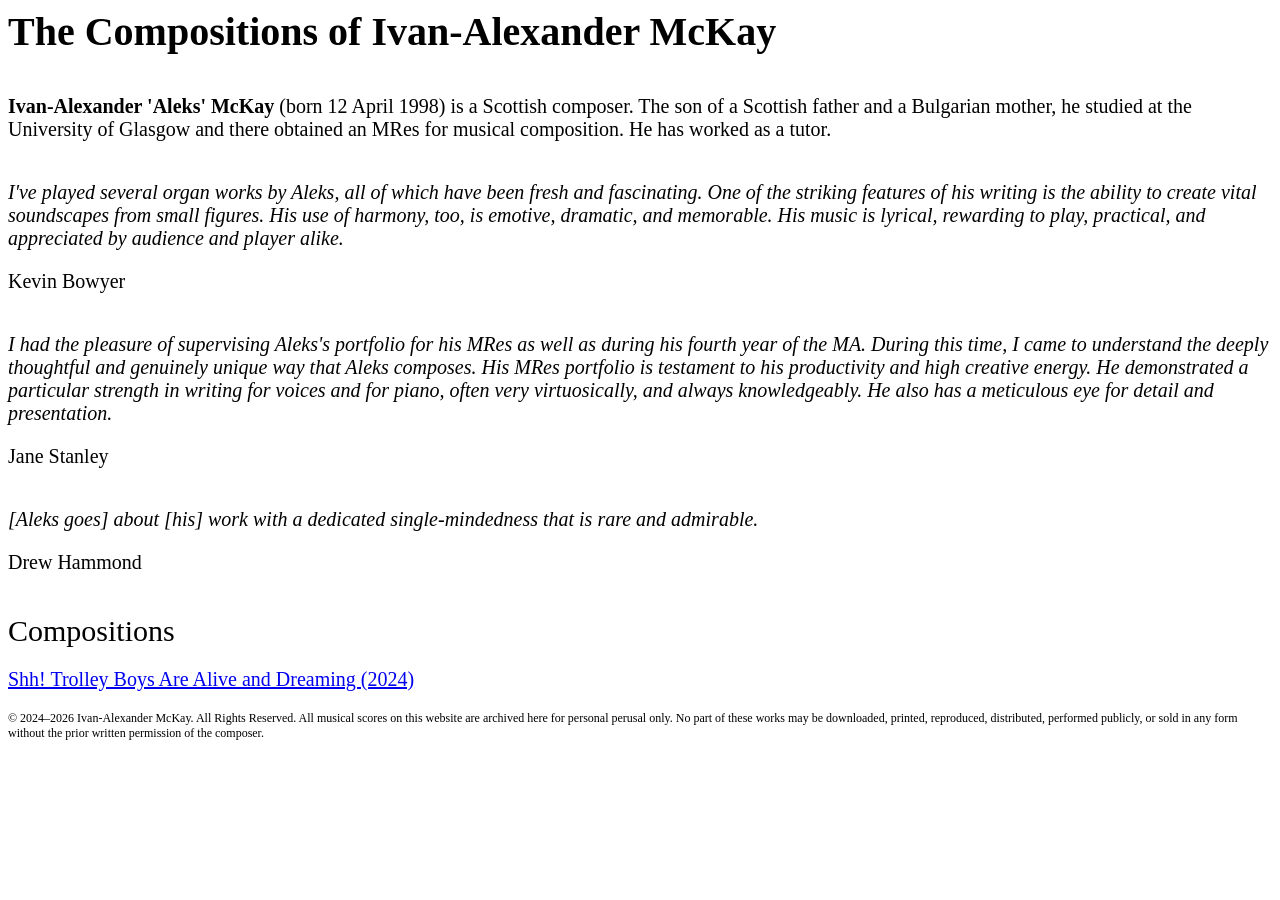
<file: index.html>
<!DOCTYPE html>
<html lang="en">
  <head>
    <meta charset="UTF-8">
    <meta name="viewport" content="width=device-width, initial-scale=1.0">
    <title>
      The Compositions of Ivan-Alexander McKay
    </title>
      <link rel="stylesheet" href="index.css">
  </head>
  <body>
    <h1 class="title-text">
      The Compositions of Ivan-Alexander McKay
    </h1>

    <p class="intro-text">
      <span class="bold-name">Ivan-Alexander &#39;Aleks&#39; McKay</span> (born 12 April 1998) is a Scottish composer. The son of a Scottish father and a Bulgarian mother, he studied at the University of Glasgow and there obtained an MRes for musical composition. He has worked as a tutor.
    </p>

    <p class="quoted-words">
      I've played several organ works by Aleks, all of which have been fresh and fascinating. One of the striking features of his writing is the ability to create vital soundscapes from small figures. His use of harmony, too, is emotive, dramatic, and memorable. His music is lyrical, rewarding to play, practical, and appreciated by audience and player alike.
    </p>

    <p class="name-end">
      Kevin Bowyer
    </p>

    <p class="quoted-words">
      I had the pleasure of supervising Aleks&#39;s portfolio for his MRes as well as during his fourth year of the MA. During this time, I came to understand the deeply thoughtful and genuinely unique way that Aleks composes. His MRes portfolio is testament to his productivity and high creative energy. He demonstrated a particular strength in writing for voices and for piano, often very virtuosically, and always knowledgeably. He also has a meticulous eye for detail and presentation.
    </p>

    <p class="name-end">
      Jane Stanley
    </p>

    <p class="quoted-words">
      [Aleks goes] about [his] work with a dedicated single-mindedness that is rare and admirable.
    </p>

    <p class="name-end">
      Drew Hammond
    </p>

    <p class="comp-title">
      Compositions
    </p>

    <p>
      <a href="shh-trolley-boys.html" target="_blank" rel="noopener noreferrer">Shh! Trolley Boys Are Alive and Dreaming (2024)</a>
    </p>

    <footer class="copyright-notice">
      &#169; 2024&ndash;2026 Ivan-Alexander McKay. All Rights Reserved. All musical scores on this website are archived here for personal perusal only. No part of these works may be downloaded, printed, reproduced, distributed, performed publicly, or sold in any form without the prior written permission of the composer.
    </footer>
  </body>
</html>
</file>
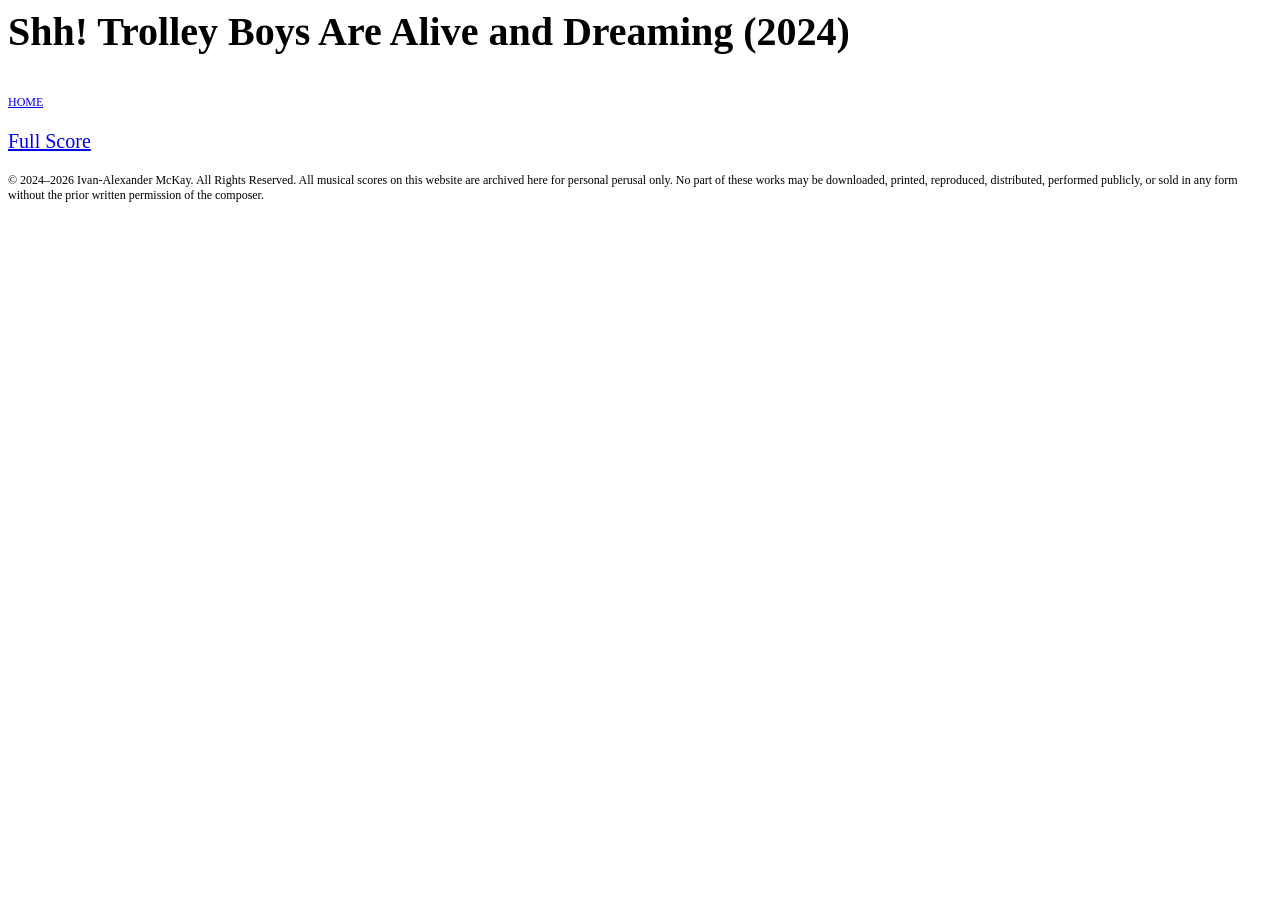
<file: shh-trolley-boys.html>
<!DOCTYPE html>
<html lang="en">
  <head>
    <meta charset="UTF-8">
    <meta name="viewport" content="width=device-width, initial-scale=1.0">
    <title>
      Shh! Trolley Boys Are Alive and Dreaming (2024)
    </title>
    <link rel="stylesheet" href="other-page.css">
  </head>
  <body>
    <h1 class="comp-name">
      Shh! Trolley Boys Are Alive and Dreaming (2024)
    </h1>

    <p class="home-page-click">
      <a href="index.html" rel="noopener noreferrer">HOME</a>
    </p>

    <p>
      <a href="pdfs/2024-shh-trolley-boys-are-alive-and-dreaming-full-score.pdf#toolbar=0" target="_blank" rel="noopener noreferrer">Full Score</a>
    </p>

    <footer class="copyright-notice">
      &#169; 2024&ndash;2026 Ivan-Alexander McKay. All Rights Reserved. All musical scores on this website are archived here for personal perusal only. No part of these works may be downloaded, printed, reproduced, distributed, performed publicly, or sold in any form without the prior written permission of the composer.
    </footer>
  </body>
</html>
</file>
<file: index.css>
p {
    font-size: 20px;
    margin-top: 0;
    margin-bottom: 20px;
  }

h1 {
    margin-top: 0;
    font-size: 40px;
    margin-bottom: 40px;
  }

.intro-text {
  margin-bottom: 40px;
}

.bold-name {
  font-weight: bold;
}

.quoted-words {
  font-style: italic;
}

.name-end {
  margin-bottom: 40px;
}

.comp-title {
  font-size: 30px;
}

footer {
  margin-top: 0;
  margin-bottom: 0;
  font-size: 12px;
}
</file>
<file: other-page.css>
p {
    font-size: 20px;
    margin-top: 0;
    margin-bottom: 20px;
  }

h1 {
    margin-top: 0;
    font-size: 40px;
    margin-bottom: 40px;
  }

footer {
  margin-top: 0;
  margin-bottom: 0;
  font-size: 12px;
}

.home-page-click {
  font-size: 12px;  
}
</file>
